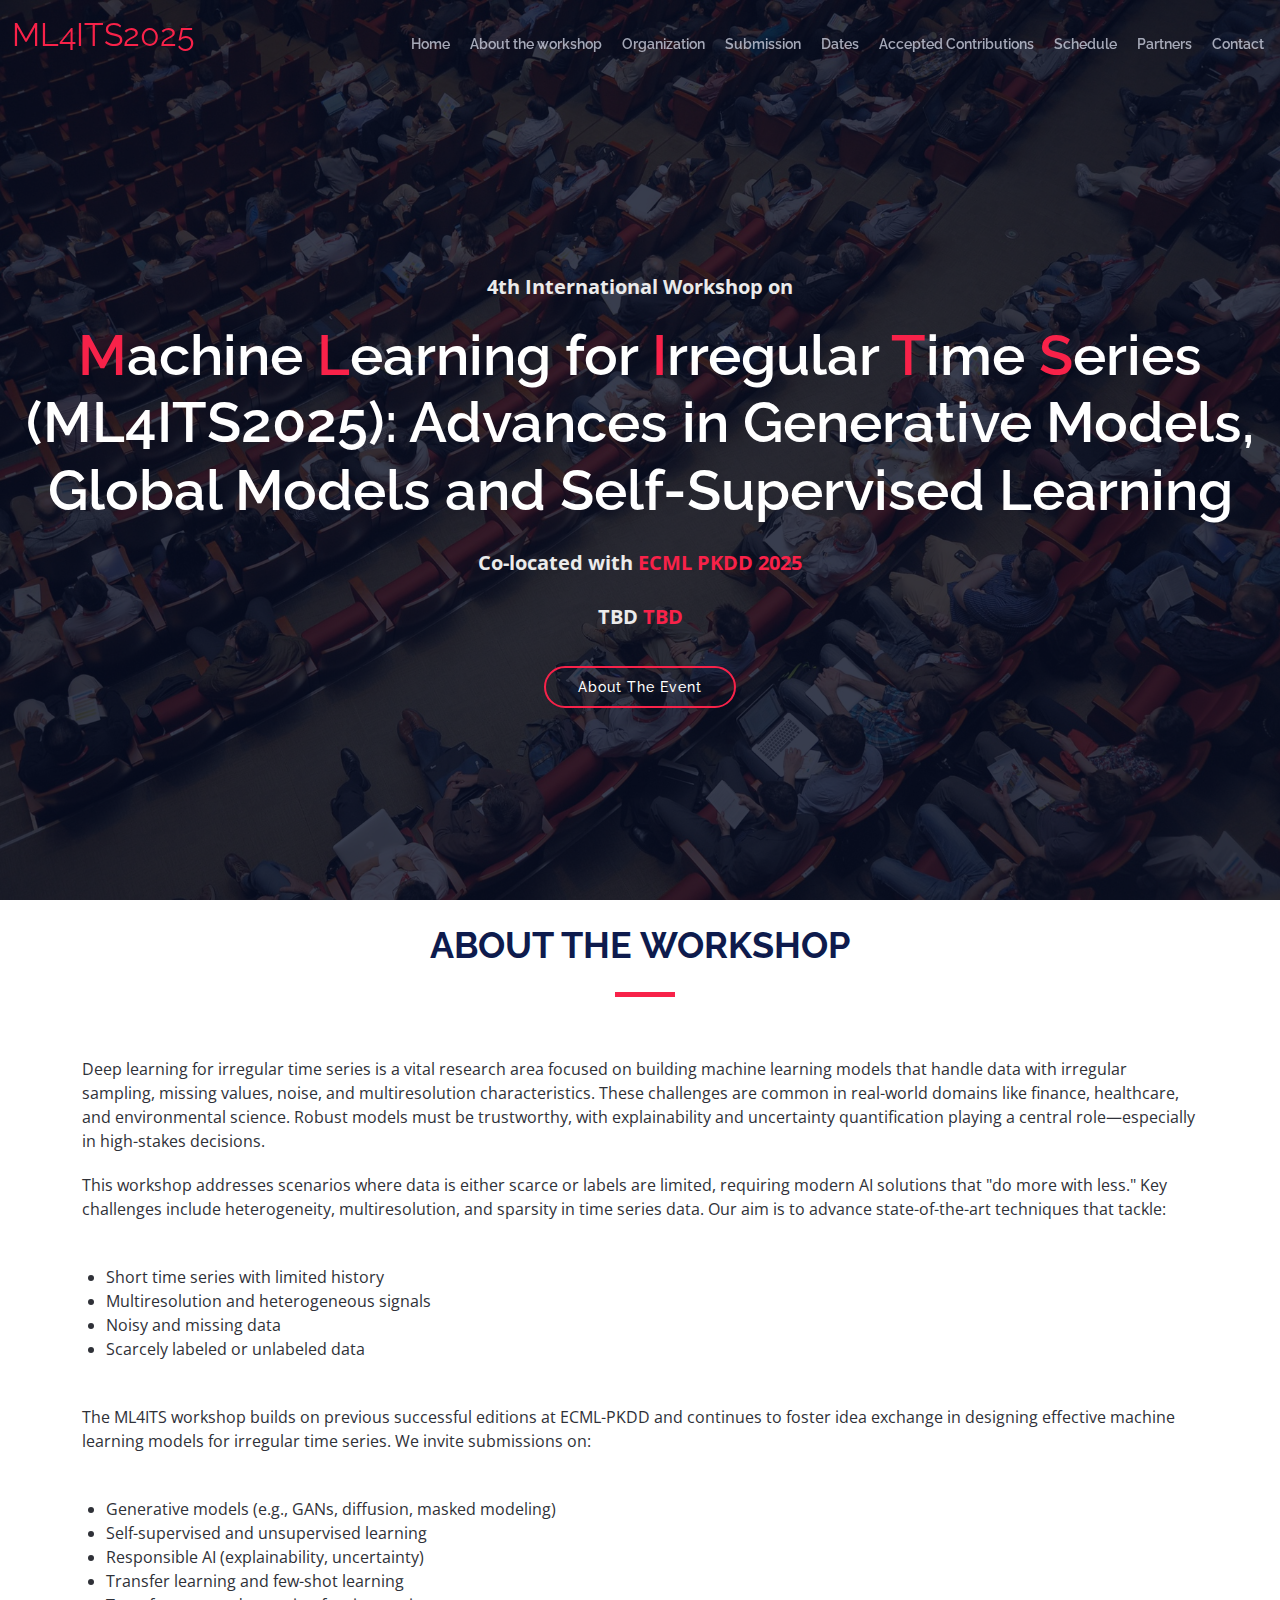
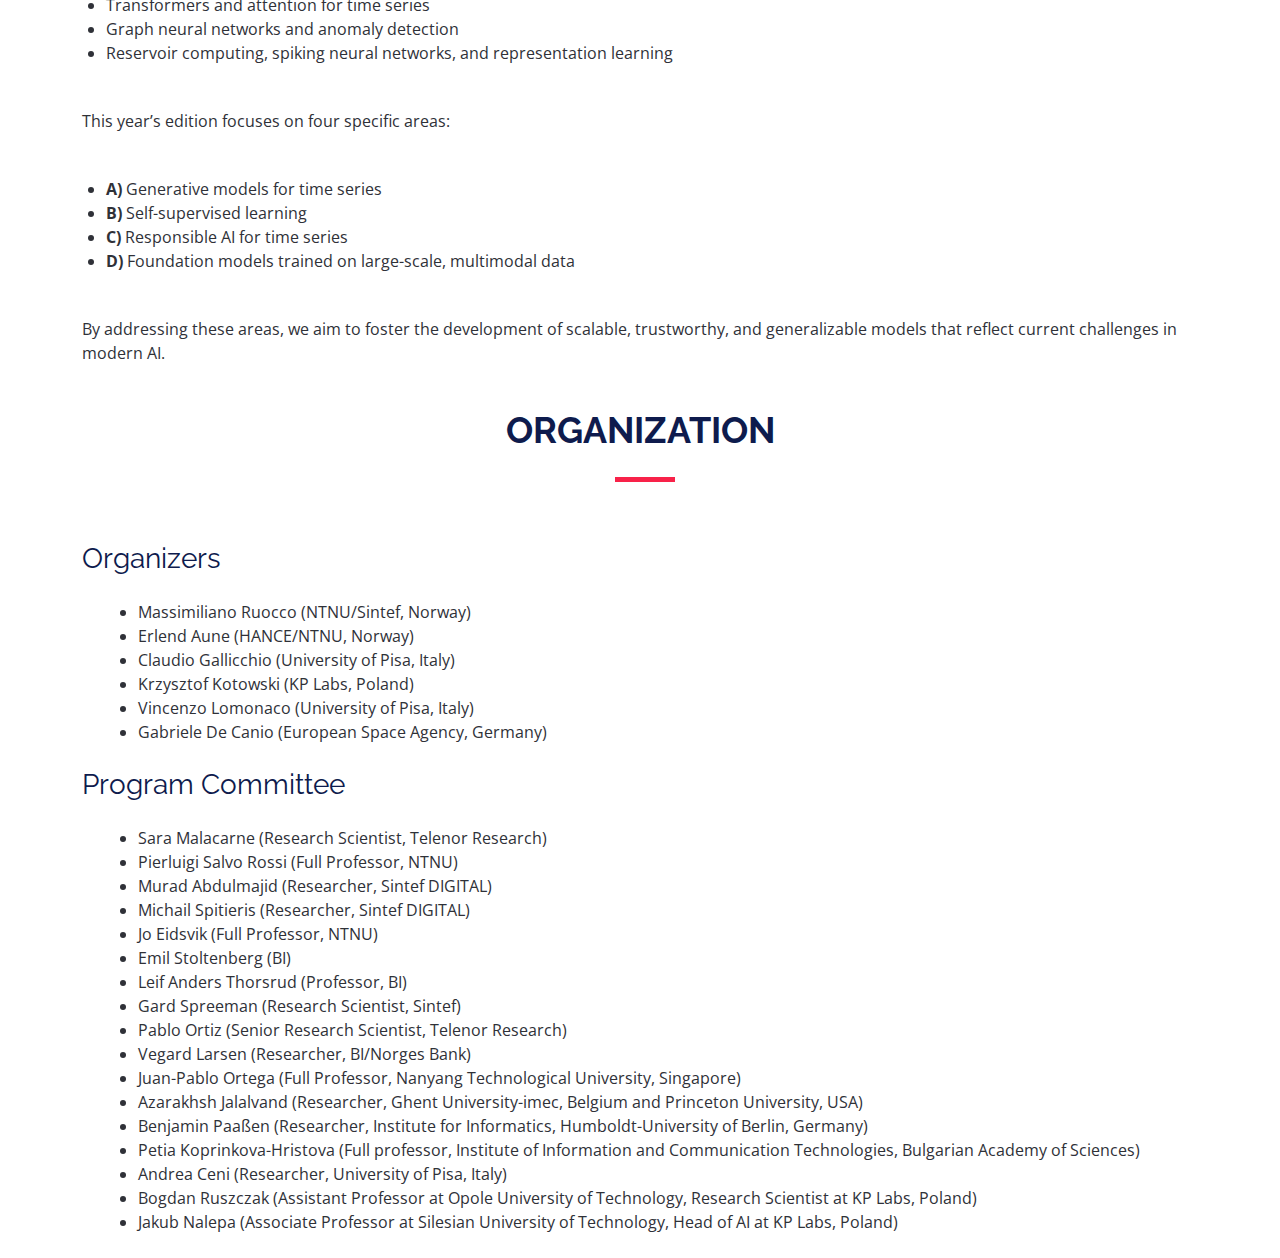
<file: index.html>
<!DOCTYPE html>
<html lang="en">

<head>
  <meta charset="utf-8">
  <meta content="width=device-width, initial-scale=1.0" name="viewport">

  <title>ml4its2025</title>
  <meta content="" name="description">
  <meta content="" name="keywords">

  <!-- Favicons -->
  <link href="assets/img/favicon.png" rel="icon">
  <link href="assets/img/apple-touch-icon.png" rel="apple-touch-icon">

  <!-- Google Fonts -->
  <link href="https://fonts.googleapis.com/css?family=Open+Sans:300,300i,400,400i,700,700i|Raleway:300,400,500,700,800" rel="stylesheet">

  <!-- Vendor CSS Files -->
  <link href="assets/vendor/aos/aos.css" rel="stylesheet">
  <link href="assets/vendor/bootstrap/css/bootstrap.min.css" rel="stylesheet">
  <link href="assets/vendor/bootstrap-icons/bootstrap-icons.css" rel="stylesheet">
  <link href="assets/vendor/glightbox/css/glightbox.min.css" rel="stylesheet">
  <link href="assets/vendor/swiper/swiper-bundle.min.css" rel="stylesheet">

  <!-- Template Main CSS File -->
  <link href="assets/css/style.css" rel="stylesheet">
</head>

<body>
  <header id="header" class="d-flex align-items-center ">
    <div class="container-fluid container-xxl d-flex align-items-center">
      <div id="logo" class="me-auto">
        <h2><a href="index.html">ML4ITS2025</a></h2>
      </div>
      <nav id="navbar" class="navbar order-last order-lg-0">
        <ul>
          <li><a href="#hero">Home</a></li>
          <li><a href="#aboutt">About the workshop</a></li>
          <li><a href="#organization">Organization</a></li>
          <li><a href="#submission">Submission</a></li>
          <li><a href="#dates">Dates</a></li>
          <li><a href="#contributions">Accepted Contributions</a></li>
          <li><a href="#schedule">Schedule</a></li>
          <li><a href="#supporters">Partners</a></li>
          <li><a href="#contact">Contact</a></li>
        </ul>
        <i class="bi bi-list mobile-nav-toggle"></i>
      </nav>
    </div>
  </header>

  <section id="hero">
    <div class="hero-container">
      <p>4th International Workshop on</p>
      <h1 class="mb-4 pb-0"><span>M</span>achine <span>L</span>earning for <span>I</span>rregular <span>T</span>ime <span>S</span>eries (ML4ITS2025): Advances in Generative Models, Global Models and Self-Supervised Learning</h1>
      <p class="mb-4 pb-0">Co-located with <a href="https://2025.ecmlpkdd.org/">ECML PKDD 2025</a></p>
      <p class="mb-4 pb-0"> TBD <a href="https://www.polito.it/en/polito/about-us/campuses-and-maps?sellocale=bl_id%253DTO_CIT06%2526fl_id%253DXPTE%2526rm_id%253D003&lang=en">TBD</a></p>
      <a href="#aboutt" class="about-btn scrollto">About The Event</a>
    </div>
  </section>

  <main id="main">

    <section id="aboutt">
      <div class="container">
        <div class="section-header">
          <br>
          <h2>About the workshop</h2>
        </div>
        <div class="row">
          <p>Deep learning for irregular time series is a vital research area focused on building machine learning models that handle data with irregular sampling, missing values, noise, and multiresolution characteristics. These challenges are common in real-world domains like finance, healthcare, and environmental science. Robust models must be trustworthy, with explainability and uncertainty quantification playing a central role—especially in high-stakes decisions.</p>

          <p>This workshop addresses scenarios where data is either scarce or labels are limited, requiring modern AI solutions that "do more with less." Key challenges include heterogeneity, multiresolution, and sparsity in time series data. Our aim is to advance state-of-the-art techniques that tackle:
            <ul id="list">
              <li>Short time series with limited history</li>
              <li>Multiresolution and heterogeneous signals</li>
              <li>Noisy and missing data</li>
              <li>Scarcely labeled or unlabeled data</li>
            </ul>
          </p>

          <p>The ML4ITS workshop builds on previous successful editions at ECML-PKDD and continues to foster idea exchange in designing effective machine learning models for irregular time series. We invite submissions on:
            <ul id="list">
              <li>Generative models (e.g., GANs, diffusion, masked modeling)</li>
              <li>Self-supervised and unsupervised learning</li>
              <li>Responsible AI (explainability, uncertainty)</li>
              <li>Transfer learning and few-shot learning</li>
              <li>Transformers and attention for time series</li>
              <li>Graph neural networks and anomaly detection</li>
              <li>Reservoir computing, spiking neural networks, and representation learning</li>
            </ul>
          </p>

          <p>This year’s edition focuses on four specific areas:
            <ul id="list">
              <li><b>A)</b> Generative models for time series</li>
              <li><b>B)</b> Self-supervised learning</li>
              <li><b>C)</b> Responsible AI for time series</li>
              <li><b>D)</b> Foundation models trained on large-scale, multimodal data</li>
            </ul>
          </p>

          <p>By addressing these areas, we aim to foster the development of scalable, trustworthy, and generalizable models that reflect current challenges in modern AI.</p>
        </div>
      </div>
    </section>

    <section id="organization">
  <div class="container">
    <div class="section-header">
      <br>
      <h2>Organization</h2>
    </div>
    <h3>Organizers</h3>
    <p>
    <ul id="list">
      <li>Massimiliano Ruocco (NTNU/Sintef, Norway)</li>
      <li>Erlend Aune (HANCE/NTNU, Norway)</li>
      <li>Claudio Gallicchio (University of Pisa, Italy)</li>
      <li>Krzysztof Kotowski (KP Labs, Poland)</li>
      <li>Vincenzo Lomonaco (University of Pisa, Italy)</li>
      <li>Gabriele De Canio (European Space Agency, Germany)</li>
    </ul>
    </p>
    <h3>Program Committee</h3>
    <p>
    <ul id="list">
      <li>Sara Malacarne (Research Scientist, Telenor Research)</li>
      <li>Pierluigi Salvo Rossi (Full Professor, NTNU)</li>
      <li>Murad Abdulmajid (Researcher, Sintef DIGITAL)</li>
      <li>Michail Spitieris (Researcher, Sintef DIGITAL)</li>
      <li>Jo Eidsvik (Full Professor, NTNU)</li>
      <li>Emil Stoltenberg (BI)</li>
      <li>Leif Anders Thorsrud (Professor, BI)</li>
      <li>Gard Spreeman (Research Scientist, Sintef)</li>
      <li>Pablo Ortiz (Senior Research Scientist, Telenor Research)</li>
      <li>Vegard Larsen (Researcher, BI/Norges Bank)</li>
      <li>Juan-Pablo Ortega (Full Professor, Nanyang Technological University, Singapore)</li>
      <li>Azarakhsh Jalalvand (Researcher, Ghent University-imec, Belgium and Princeton University, USA)</li>
      <li>Benjamin Paaßen (Researcher, Institute for Informatics, Humboldt-University of Berlin, Germany)</li>
      <li>Petia Koprinkova-Hristova (Full professor, Institute of Information and Communication Technologies, Bulgarian Academy of Sciences)</li>
      <li>Andrea Ceni (Researcher, University of Pisa, Italy)</li>
      <li>Bogdan Ruszczak (Assistant Professor at Opole University of Technology, Research Scientist at KP Labs, Poland)</li>
      <li>Jakub Nalepa (Associate Professor at Silesian University of Technology, Head of AI at KP Labs, Poland)</li>
    </ul>
    </p>
  </div>
</section>

<!-- Organization and other sections continue -->

  </main>

</body>
</html>
</file>
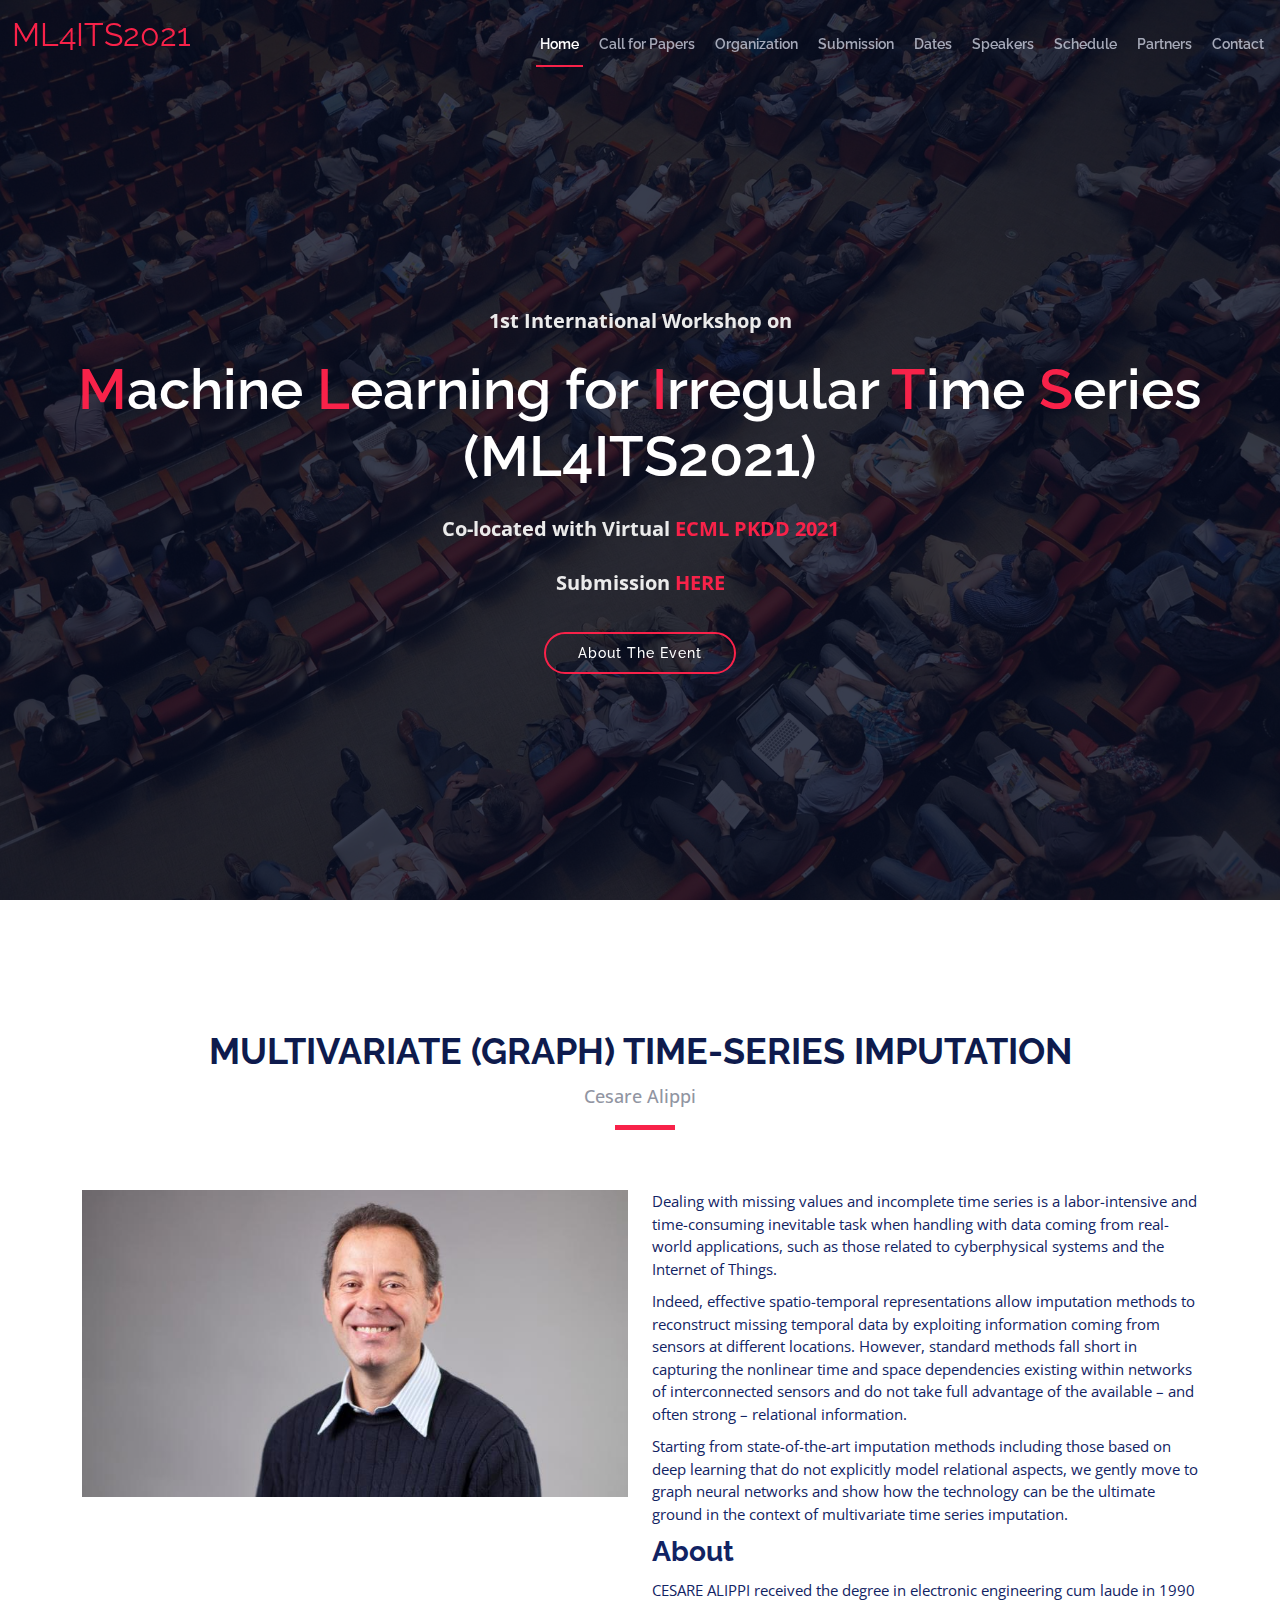
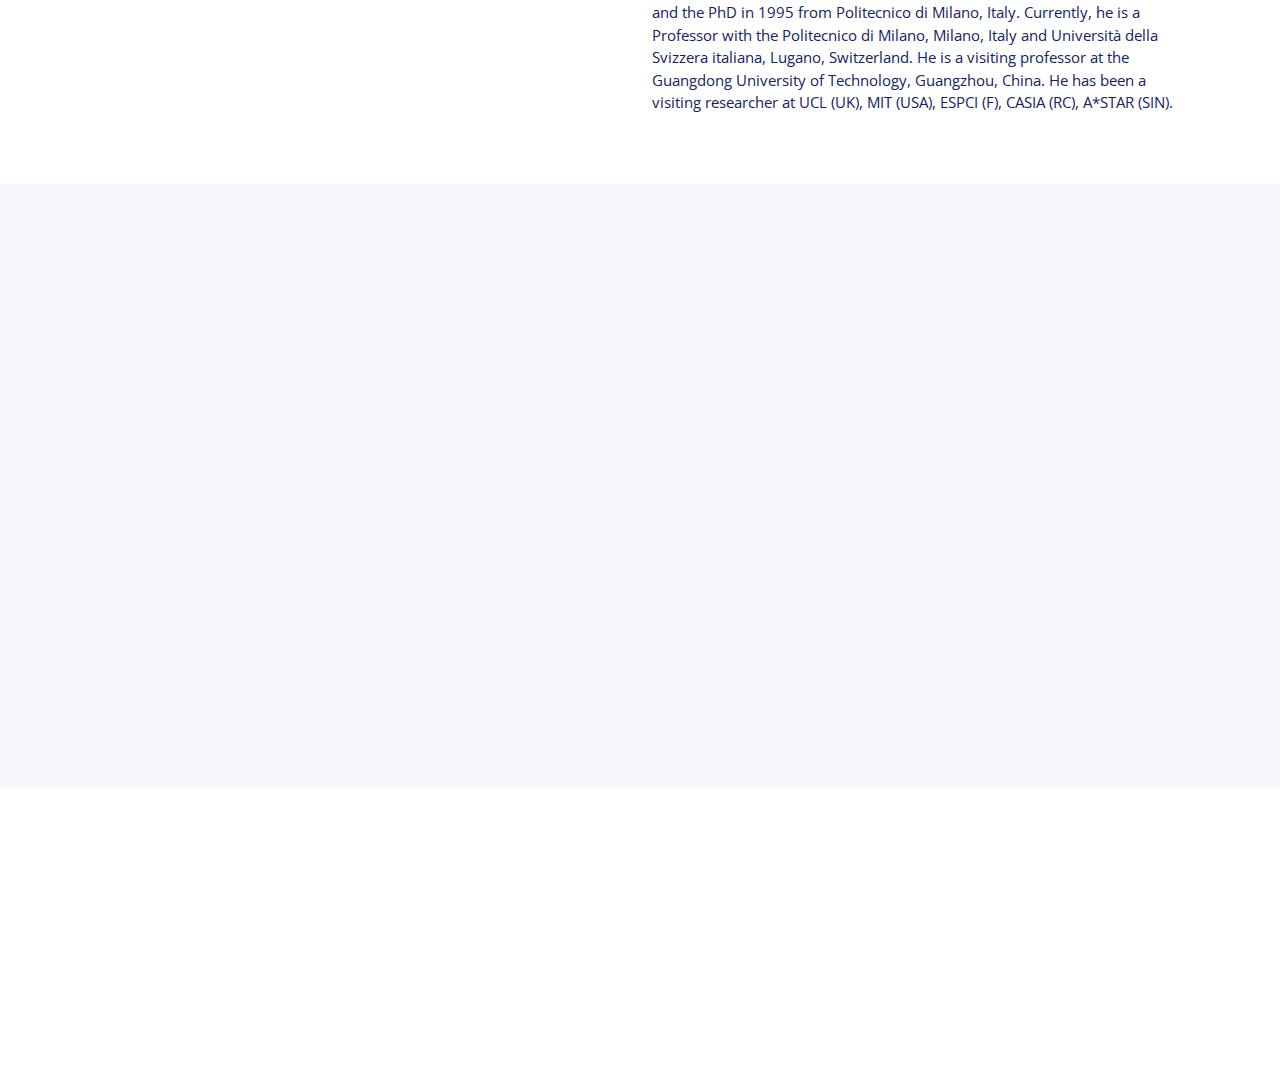
<file: alippi.html>
<!DOCTYPE html>
<html lang="en">

<head>
  <meta charset="utf-8">
  <meta content="width=device-width, initial-scale=1.0" name="viewport">

  <title>ml4its2021</title>
  <meta content="" name="description">
  <meta content="" name="keywords">

  <!-- Favicons -->
  <link href="assets/img/favicon.png" rel="icon">
  <link href="assets/img/apple-touch-icon.png" rel="apple-touch-icon">

  <!-- Google Fonts -->
  <link href="https://fonts.googleapis.com/css?family=Open+Sans:300,300i,400,400i,700,700i|Raleway:300,400,500,700,800" rel="stylesheet">

  <!-- Vendor CSS Files -->
  <link href="assets/vendor/aos/aos.css" rel="stylesheet">
  <link href="assets/vendor/bootstrap/css/bootstrap.min.css" rel="stylesheet">
  <link href="assets/vendor/bootstrap-icons/bootstrap-icons.css" rel="stylesheet">
  <link href="assets/vendor/glightbox/css/glightbox.min.css" rel="stylesheet">
  <link href="assets/vendor/swiper/swiper-bundle.min.css" rel="stylesheet">

  <!-- Template Main CSS File -->
  <link href="assets/css/style.css" rel="stylesheet">

  <!-- =======================================================
  * Template Name: TheEvent - v4.1.0
  * Template URL: https://bootstrapmade.com/theevent-conference-event-bootstrap-template/
  * Author: BootstrapMade.com
  * License: https://bootstrapmade.com/license/
  ======================================================== -->
</head>

<body>

  <!-- ======= Header ======= -->
  <header id="header" class="d-flex align-items-center ">
    <div class="container-fluid container-xxl d-flex align-items-center">

      <div id="logo" class="me-auto">
        <!-- Uncomment below if you prefer to use a text logo -->
        <h2><a href="index.html">ML4ITS2021</a></h2>
        <!--<a href="index.html" class="scrollto"><img src="assets/img/logo.png" alt="" title=""></a>-->
      </div>

      <nav id="navbar" class="navbar order-last order-lg-0">
        <ul>
          <li><a class="nav-link scrollto active" href="index.html#hero">Home</a></li>
          <li><a class="nav-link scrollto" href="index.html#aboutt">Call for Papers</a></li>
          <li><a class="nav-link scrollto" href="index.html#organization">Organization</a></li>
          <li><a class="nav-link scrollto" href="index.html#submission">Submission</a></li>
          <li><a class="nav-link scrollto" href="index.html#dates">Dates</a></li>
          <li><a class="nav-link scrollto" href="index.html#speakers">Speakers</a></li>
          <li><a class="nav-link scrollto" href="index.html#schedule">Schedule</a></li>
          <li><a class="nav-link scrollto" href="index.html#supporters">Partners</a></li>
          <!-- <li class="dropdown"><a href="#"><span>Drop Down</span> <i class="bi bi-chevron-down"></i></a>
          <ul>
            <li><a href="#">Drop Down 1</a></li>
            <li class="dropdown"><a href="#"><span>Deep Drop Down</span> <i class="bi bi-chevron-right"></i></a>
              <ul>
                <li><a href="#">Deep Drop Down 1</a></li>
                <li><a href="#">Deep Drop Down 2</a></li>
                <li><a href="#">Deep Drop Down 3</a></li>
                <li><a href="#">Deep Drop Down 4</a></li>
                <li><a href="#">Deep Drop Down 5</a></li>
              </ul>
            </li>
            <li><a href="#">Drop Down 2</a></li>
            <li><a href="#">Drop Down 3</a></li>
            <li><a href="#">Drop Down 4</a></li>
          </ul>
        </li> -->
          <li><a class="nav-link scrollto" href="#contact">Contact</a></li>
        </ul>
        <i class="bi bi-list mobile-nav-toggle"></i>
      </nav><!-- .navbar -->

    </div>
  </header><!-- End Header -->

    <!-- ======= Hero Section ======= -->
  <section id="hero">
    <div class="hero-container" data-aos="zoom-in" data-aos-delay="100">
      <p>1st International Workshop on</p>
      <h1 class="mb-4 pb-0"><span>M</span>achine <span>L</span>earning for <span>I</span>rregular <span>T</span>ime <span>S</span>eries (ML4ITS2021)</h1>

      <p class="mb-4 pb-0">Co-located with Virtual <a href="https://2021.ecmlpkdd.org/">ECML PKDD 2021</a></p>
      <p class="mb-4 pb-0">Submission <a href =" https://easychair.org/conferences/?conf=ml4its2021">HERE</a> </p>
      <!-- <a href="https://www.youtube.com/watch?v=jDDaplaOz7Q" class="glightbox play-btn mb-4"></a> -->
      <a href="#aboutt" class="about-btn scrollto">About The Event</a>
    </div>
  </section><!-- End Hero Section -->

  <main id="main" class="main-page">

    <!-- ======= Speaker Details Sectionn ======= -->
    <section id="speakers-details">
      <div class="container">
        <div class="section-header">
          <h2>Multivariate (graph) time-series imputation</h2>
          <p>Cesare Alippi</p>
        </div>

        <div class="row">
         <div class="col-md-6">
            <img src="assets/img/speakers/alippi.jpeg" alt="Cesare Alippi" class="img-fluid">
          </div>

          <div class="col-md-6">
            <div class="details">
<p>Dealing with missing values and incomplete time series is a labor-intensive and time-consuming inevitable task when handling with data coming from real-world applications, such as those related to cyberphysical systems and the Internet of Things. 
<p>Indeed, effective spatio-temporal representations allow imputation methods to reconstruct missing temporal data by exploiting information coming from sensors at different locations. However, standard methods fall short in capturing the nonlinear time and space dependencies existing within networks of interconnected sensors and do not take full advantage of the available – and often strong – relational information.</p>
<p>Starting from state-of-the-art imputation methods including those based on deep learning that do not explicitly model relational aspects, we gently move to graph neural networks and show how the technology can be the ultimate ground in the context of multivariate time series imputation. </p>


              <h2>About</h2>
              

              <p>CESARE ALIPPI received the degree in electronic engineering cum laude in 1990 and the PhD in 1995 from Politecnico di Milano, Italy. Currently, he is a Professor with the Politecnico di Milano, Milano, Italy and Università della Svizzera italiana, Lugano, Switzerland. He is a visiting professor at the Guangdong University of Technology, Guangzhou, China. He has been a visiting researcher at UCL (UK), MIT (USA), ESPCI (F), CASIA (RC), A*STAR (SIN). </p>


<!--<p> Alippi is an IEEE Fellow, Member of the Administrative Committee of the IEEE Computational Intelligence Society, Board of Governors member of the International Neural Network Society, Board of Directors member of the European Neural Network Society, Past Vice-President education of the IEEE Computational Intelligence Society, past associate editor of the IEEE Transactions on Emerging topics in computational intelligence, the IEEE Computational Intelligence Magazine, the IEEE-Transactions on Instrumentation and Measurements, the IEEE-Transactions on Neural Networks. 
In 2018 he received IEEE CIS Outstanding Computational Intelligence Magazine Award, the 2016 Gabor award from the International Neural Networks Society and the IEEE Computational Intelligence Society Outstanding Transactions on Neural Networks and Learning Systems Paper Award; in 2013 the IBM Faculty award; in 2004 the IEEE Instrumentation and Measurement Society Young Engineer Award. </p>

<p>Current research activity addresses adaptation and learning in non-stationary environments, graph learning and Intelligence for embedded, IoT and cyber-physical systems.</p>

<p>He holds 8 patents, has published one monograph book, 7 edited books and about 200 papers in international journals and conference proceedings.</p>-->

            </div>
          </div>

        </div>
      </div>

    </section>

  </main><!-- End #main -->

  <!-- ======= Supporters Section ======= -->
    <section id="supporters" class="section-with-bg">

      <div class="container" data-aos="fade-up">
        <div class="section-header">
          <h2>Partners</h2>
        </div>

        <div class="row no-gutters supporters-wrap clearfix" data-aos="zoom-in" data-aos-delay="100">

          <div class="col-lg-3 col-md-4 col-xs-6">
            <div class="supporter-logo">
              <img src="assets/img/supporters/ntnu_logo.png" class="img-fluid" alt="">
            </div>
          </div>

          <div class="col-lg-3 col-md-4 col-xs-6">
            <div class="supporter-logo">
              <img src="assets/img/supporters/sintef_logo.png" class="img-fluid" alt="">
            </div>
          </div>

          <div class="col-lg-3 col-md-4 col-xs-6">
            <div class="supporter-logo">
              <img src="assets/img/supporters/nfr_logo.png" class="img-fluid" alt="">
            </div>
          </div>

          <div class="col-lg-3 col-md-4 col-xs-6">
            <div class="supporter-logo">
              <img src="assets/img/supporters/telenor_logo.png" class="img-fluid" alt="">
            </div>
          </div>

          <div class="col-lg-3 col-md-4 col-xs-6">
            <div class="supporter-logo">
              <img src="assets/img/supporters/nail_logo.png" class="img-fluid" alt="">
            </div>
          </div>

          <div class="col-lg-3 col-md-4 col-xs-6">
            <div class="supporter-logo">
              <img src="assets/img/supporters/university-of-pisa-logo.png" class="img-fluid" alt="">
            </div>
          </div>

          <div class="col-lg-3 col-md-4 col-xs-6">
            <div class="supporter-logo">
              <img src="assets/img/supporters/refinitiv-logo.png" class="img-fluid" alt="">
            </div>
          </div>

          <div class="col-lg-3 col-md-4 col-xs-6">
            <div class="supporter-logo">
              <img src="assets/img/supporters/bi-logo.png" class="img-fluid" alt="">
            </div>
          </div>

        </div>

      </div>

    </section><!-- End Sponsors Section -->

    

   

    

    <!-- ======= Contact Section ======= -->
    <section id="contact" class="section-bg">

      <div class="container" data-aos="fade-up">

        <div class="section-header">
          <h2>Contact Us</h2>
          <p><a href="mailto:massimiliano.ruocco@sintef.no">massimiliano.ruocco@sintef.no</a></p>
        </div>


      </div>
    </section><!-- End Contact Section -->

  </main><!-- End #main -->

  

  <a href="#" class="back-to-top d-flex align-items-center justify-content-center"><i class="bi bi-arrow-up-short"></i></a>

  <!-- Vendor JS Files -->
  <script src="assets/vendor/aos/aos.js"></script>
  <script src="assets/vendor/bootstrap/js/bootstrap.bundle.min.js"></script>
  <script src="assets/vendor/glightbox/js/glightbox.min.js"></script>
  <script src="assets/vendor/php-email-form/validate.js"></script>
  <script src="assets/vendor/swiper/swiper-bundle.min.js"></script>

  <!-- Template Main JS File -->
  <script src="assets/js/main.js"></script>

</body>

</html>
</file>
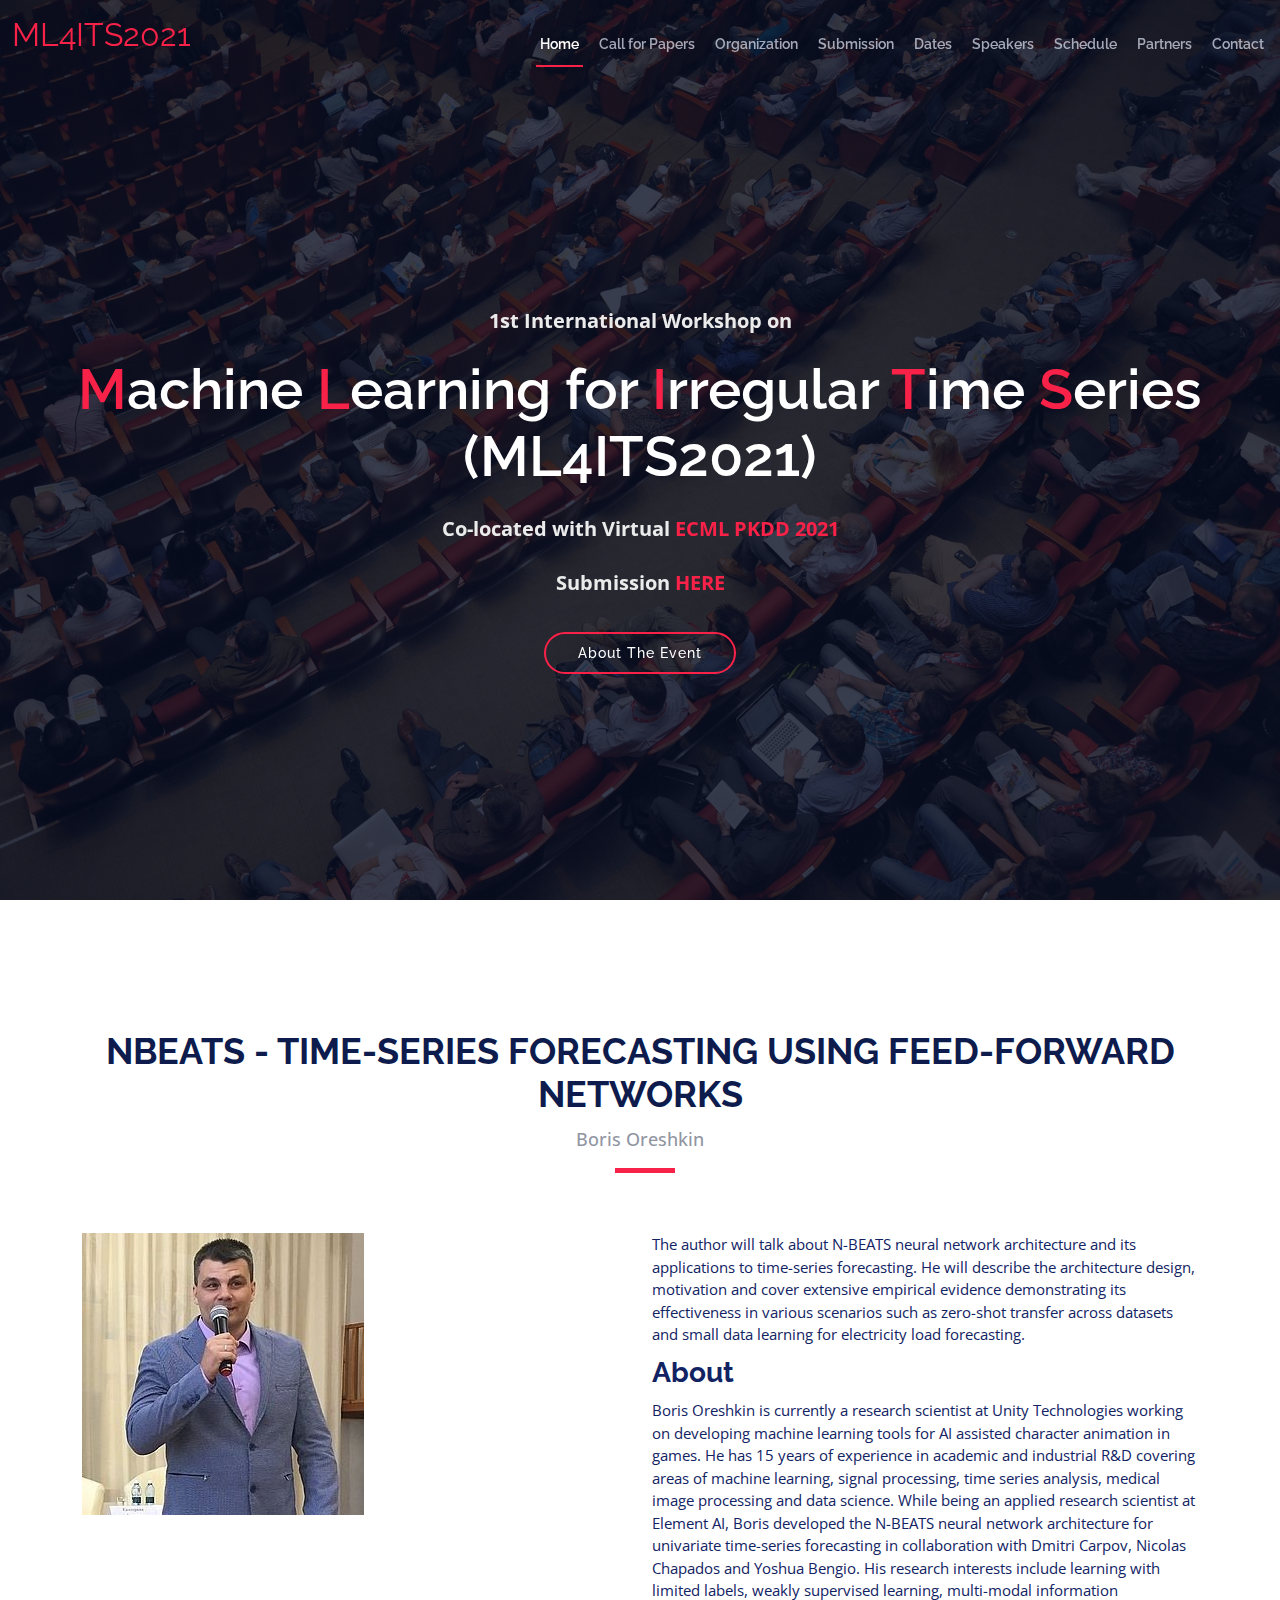
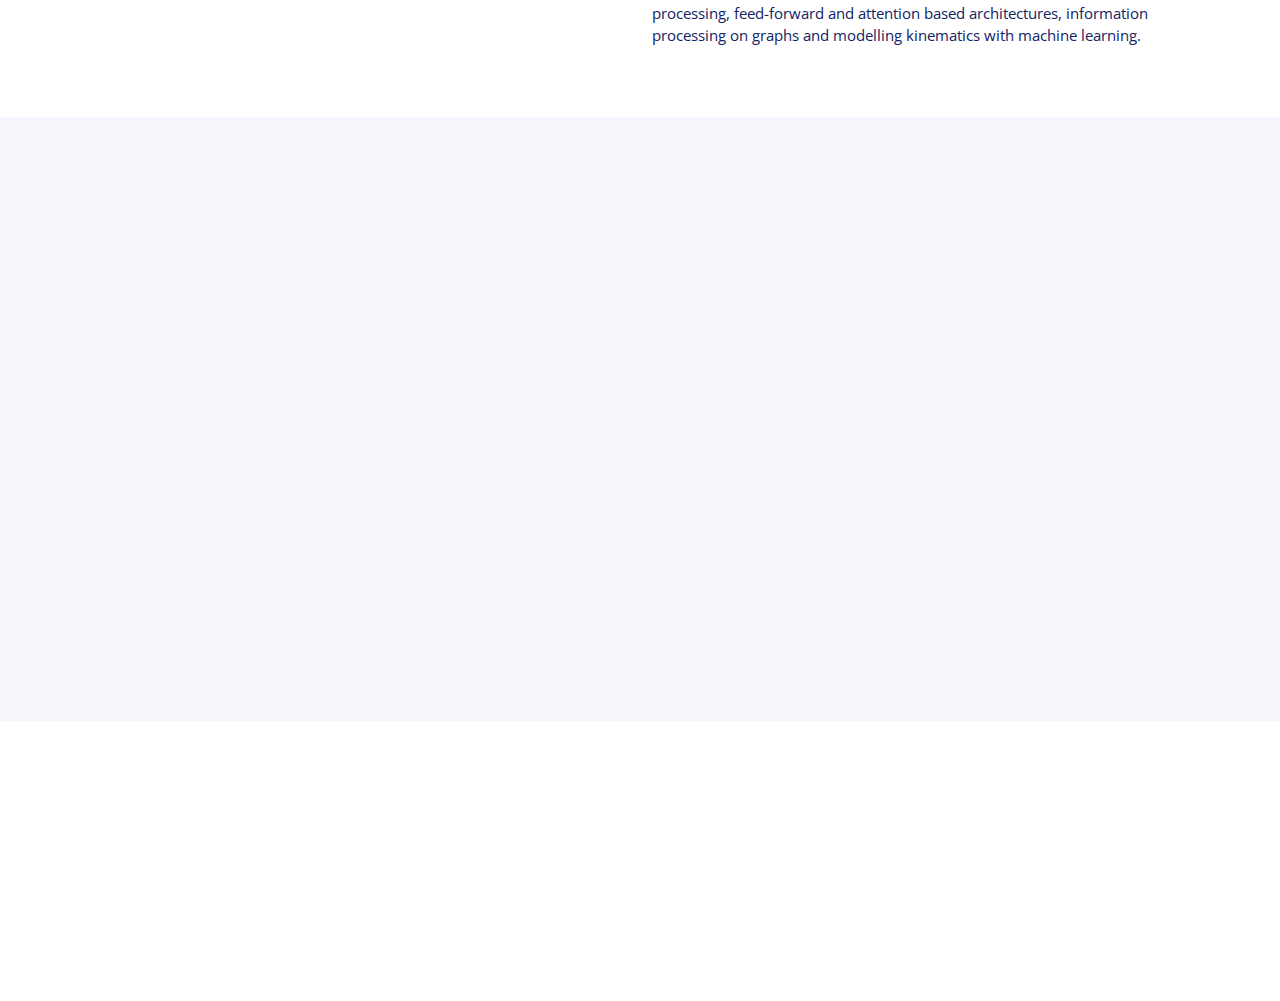
<file: boris.html>
<!DOCTYPE html>
<html lang="en">

<head>
  <meta charset="utf-8">
  <meta content="width=device-width, initial-scale=1.0" name="viewport">

  <title>ml4its2021</title>
  <meta content="" name="description">
  <meta content="" name="keywords">

  <!-- Favicons -->
  <link href="assets/img/favicon.png" rel="icon">
  <link href="assets/img/apple-touch-icon.png" rel="apple-touch-icon">

  <!-- Google Fonts -->
  <link href="https://fonts.googleapis.com/css?family=Open+Sans:300,300i,400,400i,700,700i|Raleway:300,400,500,700,800" rel="stylesheet">

  <!-- Vendor CSS Files -->
  <link href="assets/vendor/aos/aos.css" rel="stylesheet">
  <link href="assets/vendor/bootstrap/css/bootstrap.min.css" rel="stylesheet">
  <link href="assets/vendor/bootstrap-icons/bootstrap-icons.css" rel="stylesheet">
  <link href="assets/vendor/glightbox/css/glightbox.min.css" rel="stylesheet">
  <link href="assets/vendor/swiper/swiper-bundle.min.css" rel="stylesheet">

  <!-- Template Main CSS File -->
  <link href="assets/css/style.css" rel="stylesheet">

  <!-- =======================================================
  * Template Name: TheEvent - v4.1.0
  * Template URL: https://bootstrapmade.com/theevent-conference-event-bootstrap-template/
  * Author: BootstrapMade.com
  * License: https://bootstrapmade.com/license/
  ======================================================== -->
</head>

<body>

  <!-- ======= Header ======= -->
  <header id="header" class="d-flex align-items-center ">
    <div class="container-fluid container-xxl d-flex align-items-center">

      <div id="logo" class="me-auto">
        <!-- Uncomment below if you prefer to use a text logo -->
        <h2><a href="index.html">ML4ITS2021</a></h2>
        <!--<a href="index.html" class="scrollto"><img src="assets/img/logo.png" alt="" title=""></a>-->
      </div>

      <nav id="navbar" class="navbar order-last order-lg-0">
        <ul>
          <li><a class="nav-link scrollto active" href="index.html#hero">Home</a></li>
          <li><a class="nav-link scrollto" href="index.html#aboutt">Call for Papers</a></li>
          <li><a class="nav-link scrollto" href="index.html#organization">Organization</a></li>
          <li><a class="nav-link scrollto" href="index.html#submission">Submission</a></li>
          <li><a class="nav-link scrollto" href="index.html#dates">Dates</a></li>
          <li><a class="nav-link scrollto" href="index.html#speakers">Speakers</a></li>
          <li><a class="nav-link scrollto" href="index.html#schedule">Schedule</a></li>
          <li><a class="nav-link scrollto" href="index.html#supporters">Partners</a></li>
          <!-- <li class="dropdown"><a href="#"><span>Drop Down</span> <i class="bi bi-chevron-down"></i></a>
          <ul>
            <li><a href="#">Drop Down 1</a></li>
            <li class="dropdown"><a href="#"><span>Deep Drop Down</span> <i class="bi bi-chevron-right"></i></a>
              <ul>
                <li><a href="#">Deep Drop Down 1</a></li>
                <li><a href="#">Deep Drop Down 2</a></li>
                <li><a href="#">Deep Drop Down 3</a></li>
                <li><a href="#">Deep Drop Down 4</a></li>
                <li><a href="#">Deep Drop Down 5</a></li>
              </ul>
            </li>
            <li><a href="#">Drop Down 2</a></li>
            <li><a href="#">Drop Down 3</a></li>
            <li><a href="#">Drop Down 4</a></li>
          </ul>
        </li> -->
          <li><a class="nav-link scrollto" href="#contact">Contact</a></li>
        </ul>
        <i class="bi bi-list mobile-nav-toggle"></i>
      </nav><!-- .navbar -->

    </div>
  </header><!-- End Header -->

    <!-- ======= Hero Section ======= -->
  <section id="hero">
    <div class="hero-container" data-aos="zoom-in" data-aos-delay="100">
      <p>1st International Workshop on</p>
      <h1 class="mb-4 pb-0"><span>M</span>achine <span>L</span>earning for <span>I</span>rregular <span>T</span>ime <span>S</span>eries (ML4ITS2021)</h1>

      <p class="mb-4 pb-0">Co-located with Virtual <a href="https://2021.ecmlpkdd.org/">ECML PKDD 2021</a></p>
      <p class="mb-4 pb-0">Submission <a href =" https://easychair.org/conferences/?conf=ml4its2021">HERE</a> </p>
      <!-- <a href="https://www.youtube.com/watch?v=jDDaplaOz7Q" class="glightbox play-btn mb-4"></a> -->
      <a href="#aboutt" class="about-btn scrollto">About The Event</a>
    </div>
  </section><!-- End Hero Section -->

  <main id="main" class="main-page">

    <!-- ======= Speaker Details Sectionn ======= -->
    <section id="speakers-details">
      <div class="container">
        <div class="section-header">
          <h2>NBEATS - Time-series forecasting using feed-forward networks</h2>
          <p>Boris Oreshkin</p>
        </div>

        <div class="row">
         <div class="col-md-6">
            <img src="assets/img/speakers/boris.jpeg" alt="Boris Oreshkin" class="img-fluid">
          </div>

          <div class="col-md-6">
            <div class="details">
              <p>The author will talk about N-BEATS neural network architecture and its applications to time-series forecasting. He will describe the architecture design, motivation and cover extensive empirical evidence demonstrating its effectiveness in various scenarios such as zero-shot transfer across datasets and small data learning for electricity load forecasting.</p>

              <h2>About</h2>
              <p>Boris Oreshkin is currently a research scientist at Unity Technologies working on developing machine learning tools for AI assisted character animation in games. He has 15 years of experience in academic and industrial R&D covering areas of machine learning, signal processing, time series analysis, medical image processing and data science. While being an applied research scientist at Element AI, Boris developed the N-BEATS neural network architecture for univariate time-series forecasting in collaboration with Dmitri Carpov, Nicolas Chapados and Yoshua Bengio. His research interests include learning with limited labels, weakly supervised learning, multi-modal information processing, feed-forward and attention based architectures, information processing on graphs and modelling kinematics with machine learning. </p>


<!--<p> Alippi is an IEEE Fellow, Member of the Administrative Committee of the IEEE Computational Intelligence Society, Board of Governors member of the International Neural Network Society, Board of Directors member of the European Neural Network Society, Past Vice-President education of the IEEE Computational Intelligence Society, past associate editor of the IEEE Transactions on Emerging topics in computational intelligence, the IEEE Computational Intelligence Magazine, the IEEE-Transactions on Instrumentation and Measurements, the IEEE-Transactions on Neural Networks. 
In 2018 he received IEEE CIS Outstanding Computational Intelligence Magazine Award, the 2016 Gabor award from the International Neural Networks Society and the IEEE Computational Intelligence Society Outstanding Transactions on Neural Networks and Learning Systems Paper Award; in 2013 the IBM Faculty award; in 2004 the IEEE Instrumentation and Measurement Society Young Engineer Award. </p>

<p>Current research activity addresses adaptation and learning in non-stationary environments, graph learning and Intelligence for embedded, IoT and cyber-physical systems.</p>

<p>He holds 8 patents, has published one monograph book, 7 edited books and about 200 papers in international journals and conference proceedings.</p>-->

            </div>
          </div>

        </div>
      </div>

    </section>

  </main><!-- End #main -->

  <!-- ======= Supporters Section ======= -->
    <section id="supporters" class="section-with-bg">

      <div class="container" data-aos="fade-up">
        <div class="section-header">
          <h2>Partners</h2>
        </div>

        <div class="row no-gutters supporters-wrap clearfix" data-aos="zoom-in" data-aos-delay="100">

          <div class="col-lg-3 col-md-4 col-xs-6">
            <div class="supporter-logo">
              <img src="assets/img/supporters/ntnu_logo.png" class="img-fluid" alt="">
            </div>
          </div>

          <div class="col-lg-3 col-md-4 col-xs-6">
            <div class="supporter-logo">
              <img src="assets/img/supporters/sintef_logo.png" class="img-fluid" alt="">
            </div>
          </div>

          <div class="col-lg-3 col-md-4 col-xs-6">
            <div class="supporter-logo">
              <img src="assets/img/supporters/nfr_logo.png" class="img-fluid" alt="">
            </div>
          </div>

          <div class="col-lg-3 col-md-4 col-xs-6">
            <div class="supporter-logo">
              <img src="assets/img/supporters/telenor_logo.png" class="img-fluid" alt="">
            </div>
          </div>

          <div class="col-lg-3 col-md-4 col-xs-6">
            <div class="supporter-logo">
              <img src="assets/img/supporters/nail_logo.png" class="img-fluid" alt="">
            </div>
          </div>

          <div class="col-lg-3 col-md-4 col-xs-6">
            <div class="supporter-logo">
              <img src="assets/img/supporters/university-of-pisa-logo.png" class="img-fluid" alt="">
            </div>
          </div>

          <div class="col-lg-3 col-md-4 col-xs-6">
            <div class="supporter-logo">
              <img src="assets/img/supporters/refinitiv-logo.png" class="img-fluid" alt="">
            </div>
          </div>

          <div class="col-lg-3 col-md-4 col-xs-6">
            <div class="supporter-logo">
              <img src="assets/img/supporters/bi-logo.png" class="img-fluid" alt="">
            </div>
          </div>

        </div>

      </div>

    </section><!-- End Sponsors Section -->

    

   

    

    <!-- ======= Contact Section ======= -->
    <section id="contact" class="section-bg">

      <div class="container" data-aos="fade-up">

        <div class="section-header">
          <h2>Contact Us</h2>
          <p><a href="mailto:massimiliano.ruocco@sintef.no">massimiliano.ruocco@sintef.no</a></p>
        </div>


      </div>
    </section><!-- End Contact Section -->

  </main><!-- End #main -->

  

  <a href="#" class="back-to-top d-flex align-items-center justify-content-center"><i class="bi bi-arrow-up-short"></i></a>

  <!-- Vendor JS Files -->
  <script src="assets/vendor/aos/aos.js"></script>
  <script src="assets/vendor/bootstrap/js/bootstrap.bundle.min.js"></script>
  <script src="assets/vendor/glightbox/js/glightbox.min.js"></script>
  <script src="assets/vendor/php-email-form/validate.js"></script>
  <script src="assets/vendor/swiper/swiper-bundle.min.js"></script>

  <!-- Template Main JS File -->
  <script src="assets/js/main.js"></script>

</body>

</html>
</file>
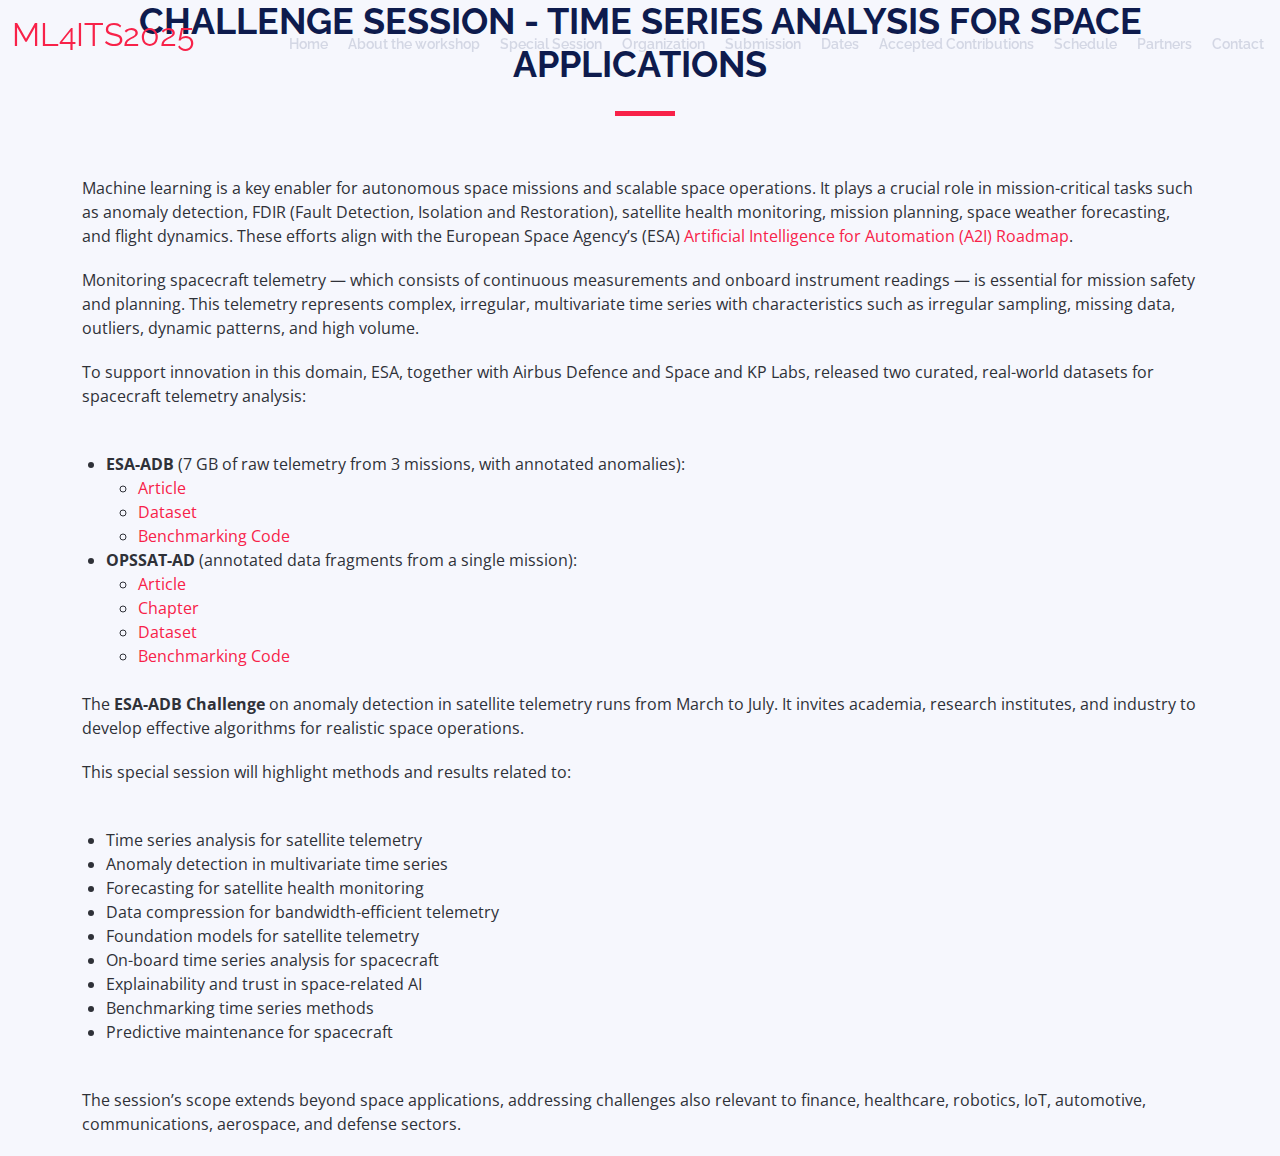
<file: space-session.html>
<!DOCTYPE html>
<html lang="en">

<head>
  <meta charset="utf-8">
  <meta content="width=device-width, initial-scale=1.0" name="viewport">

  <title>ml4its2025</title>
  <meta content="" name="description">
  <meta content="" name="keywords">

  <!-- Favicons -->
  <link href="assets/img/favicon.png" rel="icon">
  <link href="assets/img/apple-touch-icon.png" rel="apple-touch-icon">

  <!-- Google Fonts -->
  <link href="https://fonts.googleapis.com/css?family=Open+Sans:300,300i,400,400i,700,700i|Raleway:300,400,500,700,800" rel="stylesheet">

  <!-- Vendor CSS Files -->
  <link href="assets/vendor/aos/aos.css" rel="stylesheet">
  <link href="assets/vendor/bootstrap/css/bootstrap.min.css" rel="stylesheet">
  <link href="assets/vendor/bootstrap-icons/bootstrap-icons.css" rel="stylesheet">
  <link href="assets/vendor/glightbox/css/glightbox.min.css" rel="stylesheet">
  <link href="assets/vendor/swiper/swiper-bundle.min.css" rel="stylesheet">

  <!-- Template Main CSS File -->
  <link href="assets/css/style.css" rel="stylesheet">
</head>

<body>
  <header id="header" class="d-flex align-items-center ">
    <div class="container-fluid container-xxl d-flex align-items-center">
      <div id="logo" class="me-auto">
        <h2><a href="index.html">ML4ITS2025</a></h2>
      </div>
      <nav id="navbar" class="navbar order-last order-lg-0">
        <ul>
          <li><a href="#hero">Home</a></li>
          <li><a href="#aboutt">About the workshop</a></li>
          <li><a href="space-session.html">Special Session</a></li>
          <li><a href="#organization">Organization</a></li>
          <li><a href="#submission">Submission</a></li>
          <li><a href="#dates">Dates</a></li>
          <li><a href="#contributions">Accepted Contributions</a></li>
          <li><a href="#schedule">Schedule</a></li>
          <li><a href="#supporters">Partners</a></li>
          <li><a href="#contact">Contact</a></li>
        </ul>
        <i class="bi bi-list mobile-nav-toggle"></i>
      </nav>
    </div>
  </header>

  <main id="main">
    <section id="challenge" class="section-with-bg">
      <div class="container">
        <div class="section-header">
          <h2>Challenge Session - Time Series Analysis for Space Applications</h2>
        </div>

        <div class="row">
          <p>Machine learning is a key enabler for autonomous space missions and scalable space operations. It plays a crucial role in mission-critical tasks such as anomaly detection, FDIR (Fault Detection, Isolation and Restoration), satellite health monitoring, mission planning, space weather forecasting, and flight dynamics. These efforts align with the European Space Agency’s (ESA) <a href="https://esoc.esa.int/a2i-roadmap-0" target="_blank">Artificial Intelligence for Automation (A2I) Roadmap</a>.</p>

          <p>Monitoring spacecraft telemetry — which consists of continuous measurements and onboard instrument readings — is essential for mission safety and planning. This telemetry represents complex, irregular, multivariate time series with characteristics such as irregular sampling, missing data, outliers, dynamic patterns, and high volume.</p>

          <p>To support innovation in this domain, ESA, together with Airbus Defence and Space and KP Labs, released two curated, real-world datasets for spacecraft telemetry analysis:</p>

          <ul id="list">
            <li><strong>ESA-ADB</strong> (7 GB of raw telemetry from 3 missions, with annotated anomalies):
              <ul>
                <li><a href="https://arxiv.org/abs/2406.17826" target="_blank">Article</a></li>
                <li><a href="https://zenodo.org/records/12528696" target="_blank">Dataset</a></li>
                <li><a href="https://github.com/kplabs-pl/ESA-ADB" target="_blank">Benchmarking Code</a></li>
              </ul>
            </li>
            <li><strong>OPSSAT-AD</strong> (annotated data fragments from a single mission):
              <ul>
                <li><a href="https://arxiv.org/abs/2407.04730" target="_blank">Article</a></li>
                <li><a href="https://doi.org/10.1007/978-3-031-35995-8_21" target="_blank">Chapter</a></li>
                <li><a href="https://zenodo.org/records/12588359" target="_blank">Dataset</a></li>
                <li><a href="https://github.com/kplabs-pl/OPS-SAT-AD" target="_blank">Benchmarking Code</a></li>
              </ul>
            </li>
          </ul>

          <p>The <strong>ESA-ADB Challenge</strong> on anomaly detection in satellite telemetry runs from March to July. It invites academia, research institutes, and industry to develop effective algorithms for realistic space operations.</p>

          <p>This special session will highlight methods and results related to:
            <ul id="list">
              <li>Time series analysis for satellite telemetry</li>
              <li>Anomaly detection in multivariate time series</li>
              <li>Forecasting for satellite health monitoring</li>
              <li>Data compression for bandwidth-efficient telemetry</li>
              <li>Foundation models for satellite telemetry</li>
              <li>On-board time series analysis for spacecraft</li>
              <li>Explainability and trust in space-related AI</li>
              <li>Benchmarking time series methods</li>
              <li>Predictive maintenance for spacecraft</li>
            </ul>
          </p>

          <p>The session’s scope extends beyond space applications, addressing challenges also relevant to finance, healthcare, robotics, IoT, automotive, communications, aerospace, and defense sectors.</p>
        </div>
      </div>
    </section>
  </main>
</body>
</html>
</file>
<file: assets/css/style.css>
/**
* Template Name: TheEvent - v4.1.0
* Template URL: https://bootstrapmade.com/theevent-conference-event-bootstrap-template/
* Author: BootstrapMade.com
* License: https://bootstrapmade.com/license/
*/

/*--------------------------------------------------------------
# General
--------------------------------------------------------------*/
body {
  background: #fff;
  color: #2f3138;
  font-family: "Open Sans", sans-serif;
}

a {
  color: #f82249;
  text-decoration: none;
  transition: 0.5s;
}

a:hover, a:active, a:focus {
  color: #f8234a;
  outline: none;
  text-decoration: none;
}

p {
  text-indent: 0px;
  padding: 0;
  margin: 0 0 20px 0;
}

#list {
  text-indent: 0px;
  margin:1.5em;
}


h1, h2, h3, h4, h5, h6 {
  font-family: "Raleway", sans-serif;
  font-weight: 400;
  margin: 0 0 20px 0;
  padding: 0;
  color: #0e1b4d;
}

.main-page {
  margin-top: 70px;
}

/* Prelaoder */
#preloader {
  position: fixed;
  left: 0;
  top: 0;
  z-index: 999;
  width: 100%;
  height: 100%;
  overflow: visible;
  background: #fff url("../img/preloader.svg") no-repeat center center;
}

/*--------------------------------------------------------------
# Back to top button
--------------------------------------------------------------*/
.back-to-top {
  position: fixed;
  visibility: hidden;
  opacity: 0;
  right: 15px;
  bottom: 15px;
  z-index: 996;
  background: #f82249;
  width: 40px;
  height: 40px;
  border-radius: 50px;
  transition: all 0.4s;
}

.back-to-top i {
  font-size: 28px;
  color: #fff;
  line-height: 0;
}

.back-to-top:hover {
  background: #f94a6a;
  color: #fff;
}

.back-to-top.active {
  visibility: visible;
  opacity: 1;
}

/* Sections Header
--------------------------------*/
.section-header {
  margin-bottom: 60px;
  position: relative;
  padding-bottom: 20px;
}

.section-header::before {
  content: '';
  position: absolute;
  display: block;
  width: 60px;
  height: 5px;
  background: #f82249;
  bottom: 0;
  left: calc(50% - 25px);
}

.section-header h2 {
  font-size: 36px;
  text-transform: uppercase;
  text-align: center;
  font-weight: 700;
  margin-bottom: 10px;
}

.section-header p {
  text-align: center;
  padding: 0;
  margin: 0;
  font-size: 18px;
  font-weight: 500;
  color: #9195a2;
}

.section-with-bg {
  background-color: #f6f7fd;
}

/*--------------------------------------------------------------
# Header
--------------------------------------------------------------*/
#header {
  height: 90px;
  position: fixed;
  left: 0;
  top: 0;
  right: 0;
  transition: all 0.5s;
  z-index: 997;
}

#header.header-scrolled, #header.header-inner {
  background: rgba(6, 12, 34, 0.98);
  height: 70px;
}

#header #logo h1 {
  font-size: 36px;
  margin: 0;
  font-family: "Raleway", sans-serif;
  font-weight: 700;
  letter-spacing: 3px;
  /* text-transform: uppercase; */
}

#header #logo h1 span {
  color: #f82249;
}

#header #logo h1 a, #header #logo h1 a:hover {
  color: #fff;
}

#header #logo img {
  padding: 0;
  margin: 0;
  max-height: 40px;
}

@media (max-width: 992px) {
  #header #logo img {
    max-height: 30px;
  }
}

/*--------------------------------------------------------------
# Buy Tickets
--------------------------------------------------------------*/
.buy-tickets {
  color: #fff;
  background: #f82249;
  padding: 7px 22px;
  margin: 0 0 0 15px;
  border-radius: 50px;
  border: 2px solid #f82249;
  transition: all ease-in-out 0.3s;
  font-weight: 500;
  line-height: 1;
  font-size: 13px;
  white-space: nowrap;
}

.buy-tickets:hover {
  background: none;
  color: #fff;
}

.buy-tickets:focus {
  color: #fff;
}

@media (max-width: 992px) {
  .buy-tickets {
    margin: 0 15px 0 0;
  }
}

/*--------------------------------------------------------------
# Navigation Menu
--------------------------------------------------------------*/
/**
* Desktop Navigation
*/
.navbar {
  padding: 0;
}

.navbar ul {
  margin: 0;
  padding: 0;
  display: flex;
  list-style: none;
  align-items: center;
}

.navbar li {
  position: relative;
}

.navbar > ul > li {
  white-space: nowrap;
  padding: 10px 0 10px 12px;
}

.navbar a {
  display: flex;
  align-items: center;
  justify-content: space-between;
  color: rgba(202, 206, 221, 0.8);
  font-family: "Raleway", sans-serif;
  font-weight: 600;
  font-size: 14px;
  white-space: nowrap;
  transition: 0.3s;
  position: relative;
  padding: 6px 4px;
}

.navbar a i {
  font-size: 12px;
  line-height: 0;
  margin-left: 5px;
}

.navbar > ul > li > a:before {
  content: "";
  position: absolute;
  width: 0;
  height: 2px;
  bottom: -6px;
  left: 0;
  background-color: #f82249;
  visibility: hidden;
  transition: all 0.3s ease-in-out 0s;
}

.navbar a:hover:before, .navbar li:hover > a:before, .navbar .active:before {
  visibility: visible;
  width: 100%;
}

.navbar a:hover, .navbar .active, .navbar li:hover > a {
  color: #fff;
}

.navbar .dropdown ul {
  display: block;
  position: absolute;
  left: 12px;
  top: calc(100% + 30px);
  margin: 0;
  padding: 10px 0;
  z-index: 99;
  opacity: 0;
  visibility: hidden;
  background: #fff;
  box-shadow: 0px 0px 30px rgba(127, 137, 161, 0.25);
  transition: 0.3s;
}

.navbar .dropdown ul li {
  min-width: 200px;
}

.navbar .dropdown ul a {
  padding: 10px 20px;
  font-size: 14px;
  text-transform: none;
  color: #060c22;
}

.navbar .dropdown ul a i {
  font-size: 12px;
}

.navbar .dropdown ul a:hover, .navbar .dropdown ul .active:hover, .navbar .dropdown ul li:hover > a {
  color: #f82249;
}

.navbar .dropdown:hover > ul {
  opacity: 1;
  top: 100%;
  visibility: visible;
}

.navbar .dropdown .dropdown ul {
  top: 0;
  left: calc(100% - 30px);
  visibility: hidden;
}

.navbar .dropdown .dropdown:hover > ul {
  opacity: 1;
  top: 0;
  left: 100%;
  visibility: visible;
}

@media (max-width: 1366px) {
  .navbar .dropdown .dropdown ul {
    left: -90%;
  }
  .navbar .dropdown .dropdown:hover > ul {
    left: -100%;
  }
}

/**
* Mobile Navigation
*/
.mobile-nav-toggle {
  color: #fff;
  font-size: 28px;
  cursor: pointer;
  display: none;
  line-height: 0;
  transition: 0.5s;
}

@media (max-width: 991px) {
  .mobile-nav-toggle {
    display: block;
  }
  .navbar ul {
    display: none;
  }
}

.navbar-mobile {
  position: fixed;
  overflow: hidden;
  top: 0;
  right: 0;
  left: 0;
  bottom: 0;
  background: rgba(0, 0, 0, 0.9);
  transition: 0.3s;
  z-index: 999;
}

.navbar-mobile .mobile-nav-toggle {
  position: absolute;
  top: 15px;
  right: 15px;
}

.navbar-mobile ul {
  display: block;
  position: absolute;
  top: 55px;
  right: 15px;
  bottom: 15px;
  left: 15px;
  padding: 10px 0;
  background-color: #fff;
  overflow-y: auto;
  transition: 0.3s;
}

.navbar-mobile > ul > li {
  padding: 0;
}

.navbar-mobile a:hover:before, .navbar-mobile li:hover > a:before, .navbar-mobile .active:before {
  visibility: hidden;
}

.navbar-mobile a {
  padding: 10px 20px;
  font-size: 15px;
  color: #060c22;
}

.navbar-mobile a:hover, .navbar-mobile .active, .navbar-mobile li:hover > a {
  color: #f82249;
}

.navbar-mobile .getstarted {
  margin: 15px;
}

.navbar-mobile .dropdown ul {
  position: static;
  display: none;
  margin: 10px 20px;
  padding: 10px 0;
  z-index: 99;
  opacity: 1;
  visibility: visible;
  background: #fff;
  box-shadow: 0px 0px 30px rgba(127, 137, 161, 0.25);
}

.navbar-mobile .dropdown ul li {
  min-width: 200px;
}

.navbar-mobile .dropdown ul a {
  padding: 10px 20px;
}

.navbar-mobile .dropdown ul a i {
  font-size: 12px;
}

.navbar-mobile .dropdown ul a:hover, .navbar-mobile .dropdown ul .active:hover, .navbar-mobile .dropdown ul li:hover > a {
  color: #f82249;
}

.navbar-mobile .dropdown > .dropdown-active {
  display: block;
}

/*--------------------------------------------------------------
# Hero Section
--------------------------------------------------------------*/
#hero {
  width: 100%;
  height: 100vh;
  background: url(../img/hero-bg.jpg) top center;
  background-size: cover;
  overflow: hidden;
  position: relative;
}

@media (min-width: 1024px) {
  #hero {
    background-attachment: fixed;
  }
}

#hero:before {
  content: "";
  background: rgba(6, 12, 34, 0.8);
  position: absolute;
  bottom: 0;
  top: 0;
  left: 0;
  right: 0;
}

#hero .hero-container {
  position: absolute;
  bottom: 0;
  left: 0;
  top: 90px;
  right: 0;
  display: flex;
  justify-content: center;
  align-items: center;
  flex-direction: column;
  text-align: center;
  padding: 0 15px;
}

@media (max-width: 991px) {
  #hero .hero-container {
    top: 70px;
  }
}

#hero h1 {
  color: #fff;
  font-family: "Raleway", sans-serif;
  font-size: 56px;
  font-weight: 600;
  /* text-transform: uppercase; */
}

#hero h1 span {
  color: #f82249;
}

@media (max-width: 991px) {
  #hero h1 {
    font-size: 34px;
  }
}

#hero p {
  color: #ebebeb;
  font-weight: 700;
  font-size: 20px;
}

@media (max-width: 991px) {
  #hero p {
    font-size: 16px;
  }
}

#hero .play-btn {
  width: 94px;
  height: 94px;
  background: radial-gradient(#f82249 50%, rgba(101, 111, 150, 0.15) 52%);
  border-radius: 50%;
  display: block;
  position: relative;
  overflow: hidden;
}

#hero .play-btn::after {
  content: '';
  position: absolute;
  left: 50%;
  top: 50%;
  transform: translateX(-40%) translateY(-50%);
  width: 0;
  height: 0;
  border-top: 10px solid transparent;
  border-bottom: 10px solid transparent;
  border-left: 15px solid #fff;
  z-index: 100;
  transition: all 400ms cubic-bezier(0.55, 0.055, 0.675, 0.19);
}

#hero .play-btn:before {
  content: '';
  position: absolute;
  width: 120px;
  height: 120px;
  -webkit-animation-delay: 0s;
  animation-delay: 0s;
  -webkit-animation: pulsate-btn 2s;
  animation: pulsate-btn 2s;
  -webkit-animation-direction: forwards;
  animation-direction: forwards;
  -webkit-animation-iteration-count: infinite;
  animation-iteration-count: infinite;
  -webkit-animation-timing-function: steps;
  animation-timing-function: steps;
  opacity: 1;
  border-radius: 50%;
  border: 2px solid rgba(163, 163, 163, 0.4);
  top: -15%;
  left: -15%;
  background: rgba(198, 16, 0, 0);
}

#hero .play-btn:hover::after {
  border-left: 15px solid #f82249;
  transform: scale(20);
}

#hero .play-btn:hover::before {
  content: '';
  position: absolute;
  left: 50%;
  top: 50%;
  transform: translateX(-40%) translateY(-50%);
  width: 0;
  height: 0;
  border: none;
  border-top: 10px solid transparent;
  border-bottom: 10px solid transparent;
  border-left: 15px solid #fff;
  z-index: 200;
  -webkit-animation: none;
  animation: none;
  border-radius: 0;
}

#hero .about-btn {
  font-family: "Raleway", sans-serif;
  font-weight: 500;
  font-size: 14px;
  letter-spacing: 1px;
  display: inline-block;
  padding: 12px 32px;
  border-radius: 50px;
  transition: 0.5s;
  line-height: 1;
  margin: 10px;
  color: #fff;
  -webkit-animation-delay: 0.8s;
  animation-delay: 0.8s;
  border: 2px solid #f82249;
}

#hero .about-btn:hover {
  background: #f82249;
  color: #fff;
}

@-webkit-keyframes pulsate-btn {
  0% {
    transform: scale(0.6, 0.6);
    opacity: 1;
  }
  100% {
    transform: scale(1, 1);
    opacity: 0;
  }
}

@keyframes pulsate-btn {
  0% {
    transform: scale(0.6, 0.6);
    opacity: 1;
  }
  100% {
    transform: scale(1, 1);
    opacity: 0;
  }
}

/*--------------------------------------------------------------
# About Section
--------------------------------------------------------------*/
#about {
  background: url("../img/about-bg.jpg");
  background-size: cover;
  overflow: hidden;
  position: relative;
  color: #fff;
  padding: 60px 0 40px 0;
}

@media (min-width: 1024px) {
  #about {
    background-attachment: fixed;
  }
}

#about:before {
  content: "";
  background: rgba(13, 20, 41, 0.8);
  position: absolute;
  bottom: 0;
  top: 0;
  left: 0;
  right: 0;
}

#about h2 {
  font-size: 36px;
  font-weight: bold;
  margin-bottom: 10px;
  color: #fff;
}

#about h3 {
  font-size: 18px;
  font-weight: bold;
  /* text-transform: uppercase; */
  margin-bottom: 10px;
  color: #fff;
}

#about p {
  font-size: 14px;
  margin-bottom: 0px;
  color: #fff;
}

#about ul {
  font-size: 14px;
  text-indent: 10px;
  margin:2em;
}

/*--------------------------------------------------------------
# Speakers Section
--------------------------------------------------------------*/
#speakers {
  padding: 60px 0 30px 0;
}

#speakers .speaker {
  position: relative;
  overflow: hidden;
  margin-bottom: 30px;
}

#speakers .speaker .details {
  background: rgba(6, 12, 34, 0.76);
  position: absolute;
  left: 0;
  bottom: -40px;
  right: 0;
  text-align: center;
  padding-top: 10px;
  transition: all 300ms cubic-bezier(0.645, 0.045, 0.355, 1);
}

#speakers .speaker .details h3 {
  color: #fff;
  font-size: 22px;
  font-weight: 600;
  margin-bottom: 5px;
}

#speakers .speaker .details p {
  color: #fff;
  font-size: 15px;
  margin-bottom: 10px;
  font-style: italic;
}

#speakers .speaker .details .social {
  height: 40px;
}

#speakers .speaker .details .social i {
  line-height: 0;
  margin: 0 2px;
}

#speakers .speaker .details a {
  color: #fff;
}

#speakers .speaker .details a:hover {
  color: #f82249;
}

#speakers .speaker:hover .details {
  bottom: 0;
}

#speakers-details {
  padding: 60px 0;
}

#speakers-details .details h2 {
  color: #112363;
  font-size: 28px;
  font-weight: 700;
  margin-bottom: 10px;
}

#speakers-details .details .social {
  margin-bottom: 15px;
}

#speakers-details .details .social a {
  background: #e9edfb;
  color: #112363;
  line-height: 1;
  display: inline-block;
  text-align: center;
  border-radius: 50%;
  width: 36px;
  height: 36px;
  display: inline-flex;
  align-items: center;
  justify-content: center;
}

#speakers-details .details .social a:hover {
  background: #f82249;
  color: #fff;
}

#speakers-details .details .social a i {
  font-size: 16px;
  line-height: 0;
}

#speakers-details .details p {
  color: #112363;
  font-size: 15px;
  margin-bottom: 10px;
}

/*--------------------------------------------------------------
# Schedule Section
--------------------------------------------------------------*/
#schedule {
  padding: 60px 0 60px 0;
}

#schedule .nav-tabs {
  text-align: center;
  margin: auto;
  display: block;
  border-bottom: 0;
  margin-bottom: 30px;
}

#schedule .nav-tabs li {
  display: inline-block;
  margin-bottom: 0;
}

#schedule .nav-tabs a {
  border: none;
  border-radius: 50px;
  font-weight: 600;
  background-color: #0e1b4d;
  color: #fff;
  padding: 10px 100px;
}

@media (max-width: 991px) {
  #schedule .nav-tabs a {
    padding: 8px 60px;
  }
}

@media (max-width: 767px) {
  #schedule .nav-tabs a {
    padding: 8px 50px;
  }
}

@media (max-width: 480px) {
  #schedule .nav-tabs a {
    padding: 8px 30px;
  }
}

#schedule .nav-tabs a.active {
  background-color: #f82249;
  color: #fff;
}

#schedule .sub-heading {
  text-align: center;
  font-size: 18px;
  font-style: italic;
  margin: 0 auto 30px auto;
}

@media (min-width: 991px) {
  #schedule .sub-heading {
    width: 75%;
  }
}

#schedule .tab-pane {
  transition: ease-in-out .2s;
}

#schedule .schedule-item {
  border-bottom: 1px solid #cad4f6;
  padding-top: 15px;
  padding-bottom: 15px;
  transition: background-color ease-in-out 0.3s;
}

#schedule .schedule-item:hover {
  background-color: #fff;
}

#schedule .schedule-item time {
  padding-bottom: 5px;
  display: inline-block;
}

#schedule .schedule-item .speaker {
  width: 60px;
  height: 60px;
  overflow: hidden;
  border-radius: 50%;
  float: left;
  margin: 0 10px 10px 0;
}

#schedule .schedule-item .speaker img {
  height: 100%;
  transform: translateX(-50%);
  margin-left: 50%;
  transition: all ease-in-out 0.3s;
}

#schedule .schedule-item h4 {
  font-size: 18px;
  font-weight: 600;
  margin-bottom: 5px;
}

#schedule .schedule-item h4 span {
  font-style: italic;
  color: #19328e;
  font-weight: normal;
  font-size: 16px;
}

#schedule .schedule-item p {
  font-style: italic;
  color: #152b79;
  margin-bottom: 0;
}

/*--------------------------------------------------------------
# Venue Section
--------------------------------------------------------------*/
#venue {
  padding: 60px 0;
}

#venue .container-fluid {
  margin-bottom: 3px;
}

#venue .venue-map iframe {
  width: 100%;
  height: 100%;
  min-height: 300px;
}

#venue .venue-info {
  background: url("../img/venue-info-bg.jpg") top center no-repeat;
  background-size: cover;
  position: relative;
  padding-top: 60px;
  padding-bottom: 60px;
}

#venue .venue-info:before {
  content: "";
  background: rgba(13, 20, 41, 0.8);
  position: absolute;
  bottom: 0;
  top: 0;
  left: 0;
  right: 0;
}

#venue .venue-info h3 {
  font-size: 36px;
  font-weight: 700;
  color: #fff;
}

@media (max-width: 574px) {
  #venue .venue-info h3 {
    font-size: 24px;
  }
}

#venue .venue-info p {
  color: #fff;
  margin-bottom: 0;
}

#venue .venue-gallery-container {
  padding-right: 12px;
}

#venue .venue-gallery {
  overflow: hidden;
  border-right: 3px solid #fff;
  border-bottom: 3px solid #fff;
}

#venue .venue-gallery img {
  transition: all ease-in-out 0.4s;
}

#venue .venue-gallery:hover img {
  transform: scale(1.1);
}

/*--------------------------------------------------------------
# Hotels Section
--------------------------------------------------------------*/
#hotels {
  padding: 60px 0;
}

#hotels .hotel {
  border: 1px solid #e0e5fa;
  background: #fff;
  margin-bottom: 30px;
}

#hotels .hotel:hover .hotel-img img {
  transform: scale(1.1);
}

#hotels .hotel-img {
  overflow: hidden;
  margin-bottom: 15px;
}

#hotels .hotel-img img {
  transition: 0.3s ease-in-out;
}

#hotels h3 {
  font-weight: 600;
  font-size: 20px;
  margin-bottom: 5px;
  padding: 0 20px;
}

#hotels a {
  color: #152b79;
}

#hotels a:hover {
  color: #f82249;
}

#hotels .stars {
  padding: 0 20px;
  margin-bottom: 5px;
}

#hotels .stars i {
  color: #ffc31d;
}

#hotels p {
  padding: 0 20px;
  margin-bottom: 20px;
  color: #060c22;
  font-style: italic;
  font-size: 15px;
}

/*--------------------------------------------------------------
# Gallery Section
--------------------------------------------------------------*/
#gallery {
  padding: 60px;
  overflow: hidden;
}

#gallery .swiper-pagination {
  margin-top: 20px;
  position: relative;
}

#gallery .swiper-pagination .swiper-pagination-bullet {
  width: 12px;
  height: 12px;
  background-color: #fff;
  opacity: 1;
  border: 1px solid #f82249;
}

#gallery .swiper-pagination .swiper-pagination-bullet-active {
  background-color: #f82249;
}

#gallery .swiper-slide-active {
  text-align: center;
}

@media (min-width: 992px) {
  #gallery .swiper-wrapper {
    padding: 40px 0;
  }
  #gallery .swiper-slide-active {
    border: 5px solid #f82249;
    padding: 4px;
    background: #fff;
    z-index: 1;
    transform: scale(1.15);
    margin-top: 6px;
  }
}

/*--------------------------------------------------------------
# Sponsors Section
--------------------------------------------------------------*/
#supporters {
  padding: 60px 0;
}

#supporters .supporters-wrap {
  border-top: 1px solid #e0e5fa;
  border-left: 1px solid #e0e5fa;
  margin-bottom: 30px;
}

#supporters .supporter-logo {
  padding: 30px;
  display: flex;
  justify-content: center;
  align-items: center;
  border-right: 1px solid #e0e5fa;
  border-bottom: 1px solid #e0e5fa;
  overflow: hidden;
  background: rgba(255, 255, 255, 0.5);
  height: 160px;
}

#supporters .supporter-logo:hover img {
  transform: scale(1.2);
}

#supporters img {
  transition: all 0.4s ease-in-out;
}

/*--------------------------------------------------------------
# F.A.Q Section
--------------------------------------------------------------*/
#faq {
  padding: 60px 0;
}

#faq .faq-list {
  padding: 0;
  list-style: none;
}

#faq .faq-list li {
  border-bottom: 1px solid #e9eaed;
  margin-bottom: 20px;
  padding-bottom: 20px;
}

#faq .faq-list .question {
  display: block;
  position: relative;
  font-family: #f82249;
  font-size: 18px;
  line-height: 24px;
  font-weight: 400;
  padding-left: 25px;
  cursor: pointer;
  color: #e0072f;
  transition: 0.3s;
}

#faq .faq-list i {
  font-size: 16px;
  position: absolute;
  left: 0;
  top: -2px;
}

#faq .faq-list p {
  margin-bottom: 0;
  padding: 10px 0 0 25px;
}

#faq .faq-list .icon-show {
  display: none;
}

#faq .faq-list .collapsed {
  color: black;
}

#faq .faq-list .collapsed:hover {
  color: #f82249;
}

#faq .faq-list .collapsed .icon-show {
  display: inline-block;
  transition: 0.6s;
}

#faq .faq-list .collapsed .icon-close {
  display: none;
  transition: 0.6s;
}

/*--------------------------------------------------------------
# Subscribe Section
--------------------------------------------------------------*/
#subscribe {
  padding: 60px;
  background: url(../img/subscribe-bg.jpg) center center no-repeat;
  background-size: cover;
  overflow: hidden;
  position: relative;
}

#subscribe:before {
  content: "";
  background: rgba(6, 12, 34, 0.6);
  position: absolute;
  bottom: 0;
  top: 0;
  left: 0;
  right: 0;
}

@media (min-width: 1024px) {
  #subscribe {
    background-attachment: fixed;
  }
}

#subscribe .section-header h2, #subscribe p {
  color: #fff;
}

#subscribe input {
  background: #fff;
  color: #060c22;
  border: 0;
  outline: none;
  margin: 0;
  padding: 9px 20px;
  border-radius: 50px;
  font-size: 14px;
}

@media (min-width: 767px) {
  #subscribe input {
    min-width: 400px;
  }
}

#subscribe button {
  border: 0;
  padding: 9px 25px;
  cursor: pointer;
  background: #f82249;
  color: #fff;
  transition: all 0.3s ease;
  outline: none;
  font-size: 14px;
  border-radius: 50px;
}

#subscribe button:hover {
  background: #e0072f;
}

@media (max-width: 460px) {
  #subscribe button {
    margin-top: 10px;
  }
}

/*--------------------------------------------------------------
# Buy Tickets Section
--------------------------------------------------------------*/
#buy-tickets {
  padding: 60px 0;
}

#buy-tickets .card {
  border: none;
  border-radius: 5px;
  transition: all  0.3s ease-in-out;
  box-shadow: 0 10px 25px 0 rgba(6, 12, 34, 0.1);
}

#buy-tickets .card:hover {
  box-shadow: 0 10px 35px 0 rgba(6, 12, 34, 0.2);
}

#buy-tickets .card hr {
  margin: 25px 0;
}

#buy-tickets .card .card-title {
  margin: 10px 0;
  font-size: 14px;
  letter-spacing: 1px;
  font-weight: bold;
}

#buy-tickets .card .card-price {
  font-size: 48px;
  margin: 0;
}

#buy-tickets .card ul li {
  margin-bottom: 20px;
}

#buy-tickets .card .text-muted {
  opacity: 0.7;
}

#buy-tickets .card .btn {
  font-size: 15px;
  border-radius: 50px;
  padding: 10px 40px;
  transition: all 0.2s;
  background-color: #f82249;
  border: 0;
  color: #fff;
}

#buy-tickets .card .btn:hover {
  background-color: #e0072f;
}

#buy-tickets #buy-ticket-modal input, #buy-tickets #buy-ticket-modal select {
  border-radius: 0;
}

#buy-tickets #buy-ticket-modal .btn {
  font-size: 15px;
  border-radius: 50px;
  padding: 10px 40px;
  transition: all 0.2s;
  background-color: #f82249;
  border: 0;
  color: #fff;
}

#buy-tickets #buy-ticket-modal .btn:hover {
  background-color: #e0072f;
}

/*--------------------------------------------------------------
# Contact Section
--------------------------------------------------------------*/
#contact {
  padding: 60px 0;
}

#contact .contact-info {
  margin-bottom: 20px;
  text-align: center;
}

#contact .contact-info i {
  font-size: 48px;
  display: inline-block;
  margin-bottom: 10px;
  color: #f82249;
}

#contact .contact-info address, #contact .contact-info p {
  margin-bottom: 0;
  color: #112363;
}

#contact .contact-info h3 {
  font-size: 18px;
  margin-bottom: 15px;
  font-weight: bold;
  text-transform: uppercase;
  color: #112363;
}

#contact .contact-info a {
  color: #4869df;
}

#contact .contact-info a:hover {
  color: #f82249;
}

#contact .contact-address, #contact .contact-phone, #contact .contact-email {
  margin-bottom: 20px;
}

@media (min-width: 768px) {
  #contact .contact-address, #contact .contact-phone, #contact .contact-email {
    padding: 20px 0;
  }
}

@media (min-width: 768px) {
  #contact .contact-phone {
    border-left: 1px solid #ddd;
    border-right: 1px solid #ddd;
  }
}

#contact .php-email-form .error-message {
  display: none;
  color: #fff;
  background: #ed3c0d;
  text-align: left;
  padding: 15px;
  font-weight: 600;
}

#contact .php-email-form .error-message br + br {
  margin-top: 25px;
}

#contact .php-email-form .sent-message {
  display: none;
  color: #fff;
  background: #18d26e;
  text-align: center;
  padding: 15px;
  font-weight: 600;
}

#contact .php-email-form .loading {
  display: none;
  background: #fff;
  text-align: center;
  padding: 15px;
}

#contact .php-email-form .loading:before {
  content: "";
  display: inline-block;
  border-radius: 50%;
  width: 24px;
  height: 24px;
  margin: 0 10px -6px 0;
  border: 3px solid #18d26e;
  border-top-color: #eee;
  -webkit-animation: animate-loading 1s linear infinite;
  animation: animate-loading 1s linear infinite;
}

#contact .php-email-form input, #contact .php-email-form textarea {
  border-radius: 0;
  box-shadow: none;
  font-size: 14px;
}

#contact .php-email-form input:focus, #contact .php-email-form textarea:focus {
  border-color: #f82249;
}

#contact .php-email-form input {
  padding: 10px 15px;
}

#contact .php-email-form textarea {
  padding: 12px 15px;
}

#contact .php-email-form button[type="submit"] {
  background: #f82249;
  border: 0;
  padding: 10px 40px;
  color: #fff;
  transition: 0.4s;
  border-radius: 50px;
  cursor: pointer;
}

#contact .php-email-form button[type="submit"]:hover {
  background: #e0072f;
}

@-webkit-keyframes animate-loading {
  0% {
    transform: rotate(0deg);
  }
  100% {
    transform: rotate(360deg);
  }
}

@keyframes animate-loading {
  0% {
    transform: rotate(0deg);
  }
  100% {
    transform: rotate(360deg);
  }
}

/*--------------------------------------------------------------
# Footer
--------------------------------------------------------------*/
#footer {
  background: #101522;
  padding: 0 0 25px 0;
  color: #eee;
  font-size: 14px;
}

#footer .footer-top {
  background: #040919;
  padding: 60px 0 30px 0;
}

#footer .footer-top .footer-info {
  margin-bottom: 30px;
}

#footer .footer-top .footer-info h3 {
  font-size: 26px;
  margin: 0 0 20px 0;
  padding: 2px 0 2px 0;
  line-height: 1;
  font-family: "Raleway", sans-serif;
  font-weight: 700;
  color: #fff;
}

#footer .footer-top .footer-info img {
  height: 40px;
  margin-bottom: 10px;
}

#footer .footer-top .footer-info p {
  font-size: 14px;
  line-height: 24px;
  margin-bottom: 0;
  font-family: "Raleway", sans-serif;
  color: #fff;
}

#footer .footer-top .social-links a {
  display: inline-block;
  background: #222636;
  color: #eee;
  line-height: 1;
  margin-right: 4px;
  border-radius: 50%;
  width: 36px;
  height: 36px;
  transition: 0.3s;
  display: inline-flex;
  align-items: center;
  justify-content: center;
}

#footer .footer-top .social-links a i {
  line-height: 0;
  font-size: 16px;
}

#footer .footer-top .social-links a:hover {
  background: #f82249;
  color: #fff;
}

#footer .footer-top h4 {
  font-size: 14px;
  font-weight: bold;
  color: #fff;
  text-transform: uppercase;
  position: relative;
  padding-bottom: 12px;
  border-bottom: 2px solid #f82249;
}

#footer .footer-top .footer-links {
  margin-bottom: 30px;
}

#footer .footer-top .footer-links ul {
  list-style: none;
  padding: 0;
  margin: 0;
}

#footer .footer-top .footer-links ul i {
  padding-right: 5px;
  color: #f82249;
  font-size: 18px;
}

#footer .footer-top .footer-links ul li {
  border-bottom: 1px solid #262c44;
  padding: 10px 0;
}

#footer .footer-top .footer-links ul li:first-child {
  padding-top: 0;
}

#footer .footer-top .footer-links ul a {
  color: #eee;
}

#footer .footer-top .footer-links ul a:hover {
  color: #f82249;
}

#footer .footer-top .footer-contact {
  margin-bottom: 30px;
}

#footer .footer-top .footer-contact p {
  line-height: 26px;
}

#footer .footer-top .footer-newsletter {
  margin-bottom: 30px;
}

#footer .footer-top .footer-newsletter input[type="email"] {
  border: 0;
  padding: 6px 8px;
  width: 65%;
}

#footer .footer-top .footer-newsletter input[type="submit"] {
  background: #f82249;
  border: 0;
  width: 35%;
  padding: 6px 0;
  text-align: center;
  color: #fff;
  transition: 0.3s;
  cursor: pointer;
}

#footer .footer-top .footer-newsletter input[type="submit"]:hover {
  background: #e0072f;
}

#footer .copyright {
  text-align: center;
  padding-top: 30px;
}

#footer .credits {
  text-align: center;
  font-size: 13px;
  color: #ddd;
}
</file>
